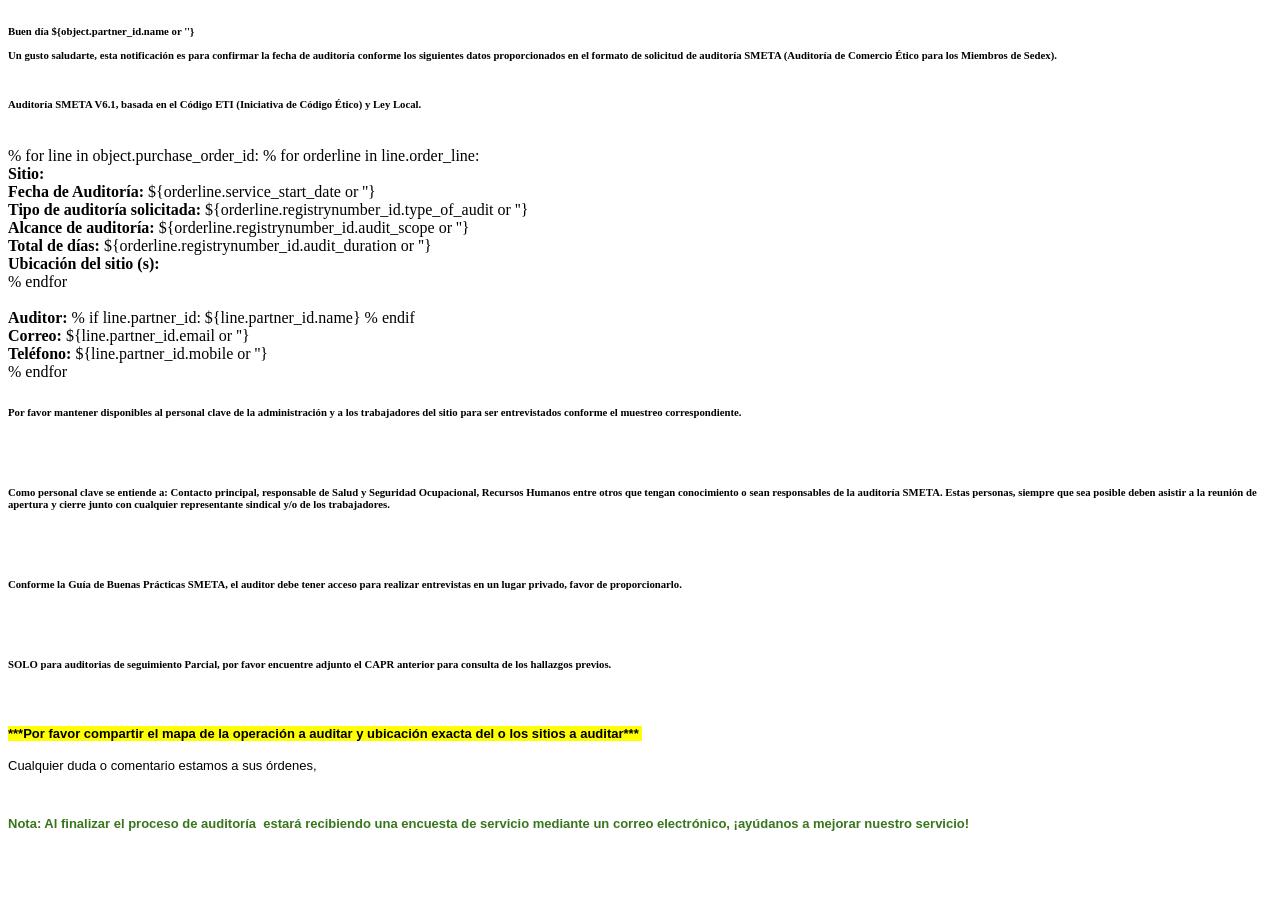
<file: addons/pao_survey_templates/SMETA_productivo.html>
<!DOCTYPE html>
<html lang="en">

<head>
    <meta charset="UTF-8">
    <meta http-equiv="X-UA-Compatible" content="IE=edge">
    <meta name="viewport" content="width=device-width, initial-scale=1.0">
    <title>Productivo</title>
</head>

<body>
    <div style="margin:0px;padding: 0px;">
        <h6>
            <font class="text-black">Buen día&nbsp;<b>${object.partner_id.name or ''} </b></font><br><br>Un gusto
            saludarte, esta notificación es para confirmar la fecha de auditoría conforme los siguientes datos
            proporcionados en el formato de solicitud de auditoría <b> SMETA (Auditoría de Comercio Ético para los
                Miembros de Sedex).</b>
            <br><br>
        </h6>

        <h6>Auditoría SMETA V6.1, basada en el Código ETI (Iniciativa de Código Ético) y Ley Local.<br><br></h6>


        <div style="display:table;">
            <div style="display:table-header-group;">
                <div style="display:table-row;">
                    <div style="display:table-cell;">
                        <font class="text-black"></font>
                    </div>
                    <div style="display:table-cell;">
                        <font class="text-black"></font>
                    </div>
                </div>
            </div>

            % for line in object.purchase_order_id:
            % for orderline in line.order_line:
            <div style="display:table-row;">
                <font class="text-black">
                    <div style="display:table-cell;">
                        <b>Sitio: </b>
                    </div>
                </font>
            </div>
            <div style="display:table-row;">
                <font class="text-black">
                    <div style="display:table-cell;">
                        <b>Fecha de Auditoría: </b>${orderline.service_start_date or ''}
                    </div>
                </font>
            </div>
            <div style="display:table-row;">
                <font class="text-black">
                    <div style="display:table-cell;">
                        <b>Tipo de auditoría solicitada: </b>${orderline.registrynumber_id.type_of_audit or ''}
                    </div>
                </font>
            </div>
            <div style="display:table-row;">
                <font class="text-black">
                    <div style="display:table-cell;">
                        <b>Alcance de auditoría: </b>${orderline.registrynumber_id.audit_scope or ''}
                    </div>
                </font>
            </div>
            <div style="display:table-row;">
                <font class="text-black">
                    <div style="display:table-cell;">
                        <b>Total de días: </b>${orderline.registrynumber_id.audit_duration or ''}
                    </div>
                </font>
            </div>
            <div style="display:table-row;">
                <font class="text-black">
                    <div style="display:table-cell;">
                        <b>Ubicación del sitio (s):</b>
                    </div>
                </font>
            </div>
            % endfor
            <div style="display:table-row;">
                <div style="display:table-cell;">
                    <br>
                    <font class="text-black"><b>Auditor: </b></font>
                    <font class="text-black">
                        % if line.partner_id:
                        ${line.partner_id.name}
                        % endif
                        &nbsp;
                    </font>
                    <br>
                </div>
            </div>
            <div style="display:table-row;">
                <div style="display:table-cell;">
                    <font class="text-black">
                        <b>Correo: </b>${line.partner_id.email or ''}
                    </font>
                </div>
            </div>
            <div style="display:table-row;">
                <div style="display:table-cell;">
                    <font class="text-black">
                        <b>Teléfono: </b>${line.partner_id.mobile or ''}
                    </font>
                </div>
            </div>
            % endfor

            <br>
            <h6><b>Por favor mantener disponibles al personal clave de la administración y a los trabajadores del sitio
                    para ser entrevistados conforme el muestreo correspondiente.</b></h6>
            <br>

            <h6><b>Como personal clave se entiende a:</b> Contacto principal, responsable de Salud y Seguridad
                Ocupacional, Recursos Humanos entre otros que tengan conocimiento o sean responsables de la auditoría
                SMETA. Estas personas, siempre que sea posible deben asistir a la reunión de apertura y cierre junto con
                cualquier representante sindical y/o de los trabajadores.</h6>
            <br>
            <h6>Conforme la Guía de Buenas Prácticas SMETA, el auditor debe tener acceso para realizar entrevistas en un
                lugar privado, favor de proporcionarlo.</h6>
            <br>
            <h6><b>SOLO para auditorias de seguimiento Parcial,</b> por favor encuentre adjunto el CAPR anterior para
                consulta de los hallazgos previos. </h6>
            <font class="text-black">
                <br>

                <p style="padding:0px;font-size: 13px;">
                    <font style="background-color:rgb(255, 255, 0);" class="text-black"><span
                            style="font-family:Roboto, &quot;Odoo Unicode Support Noto&quot;, sans-serif;font-size: small; font-weight: bolder; max-width: 100%; overflow-x: auto;"
                            class="bg-o-color-4">***Por favor compartir el mapa de la operación&nbsp;a auditar y
                            ubicación exacta del o los sitios a auditar***</span><span
                            style="font-family:Roboto, &quot;Odoo Unicode Support Noto&quot;, sans-serif;font-size: small;"
                            class="bg-o-color-4">&nbsp;</span><br></font><br><span
                        style="font-family:Roboto, &quot;Odoo Unicode Support Noto&quot;, sans-serif;font-size: small; font-style: inherit; font-variant-caps: inherit; font-variant-ligatures: inherit; font-weight: inherit; text-align: inherit;">Cualquier
                        duda o comentario estamos a sus órdenes, </span><br>
                </p>
                <p style="padding:0px;font-size: 13px;"><br></p>
                <p style="padding:0px;font-size: 13px;"><span
                        style="color:rgb(56, 118, 29);font-family: Roboto, &quot;Odoo Unicode Support Noto&quot;, sans-serif; font-size: small; font-weight: bolder; max-width: 100%; overflow-x: auto;"
                        class="bg-o-color-4">Nota: Al finalizar el proceso de&nbsp;auditoría&nbsp;&nbsp;estará
                        recibiendo una encuesta de servicio mediante un correo electrónico, ¡ayúdanos a mejorar nuestro
                        servicio!</span><br></p>
                &nbsp;
            </font>
        </div>
        <font class="text-black">
        </font>
    </div>
</body>

</html>
</file>
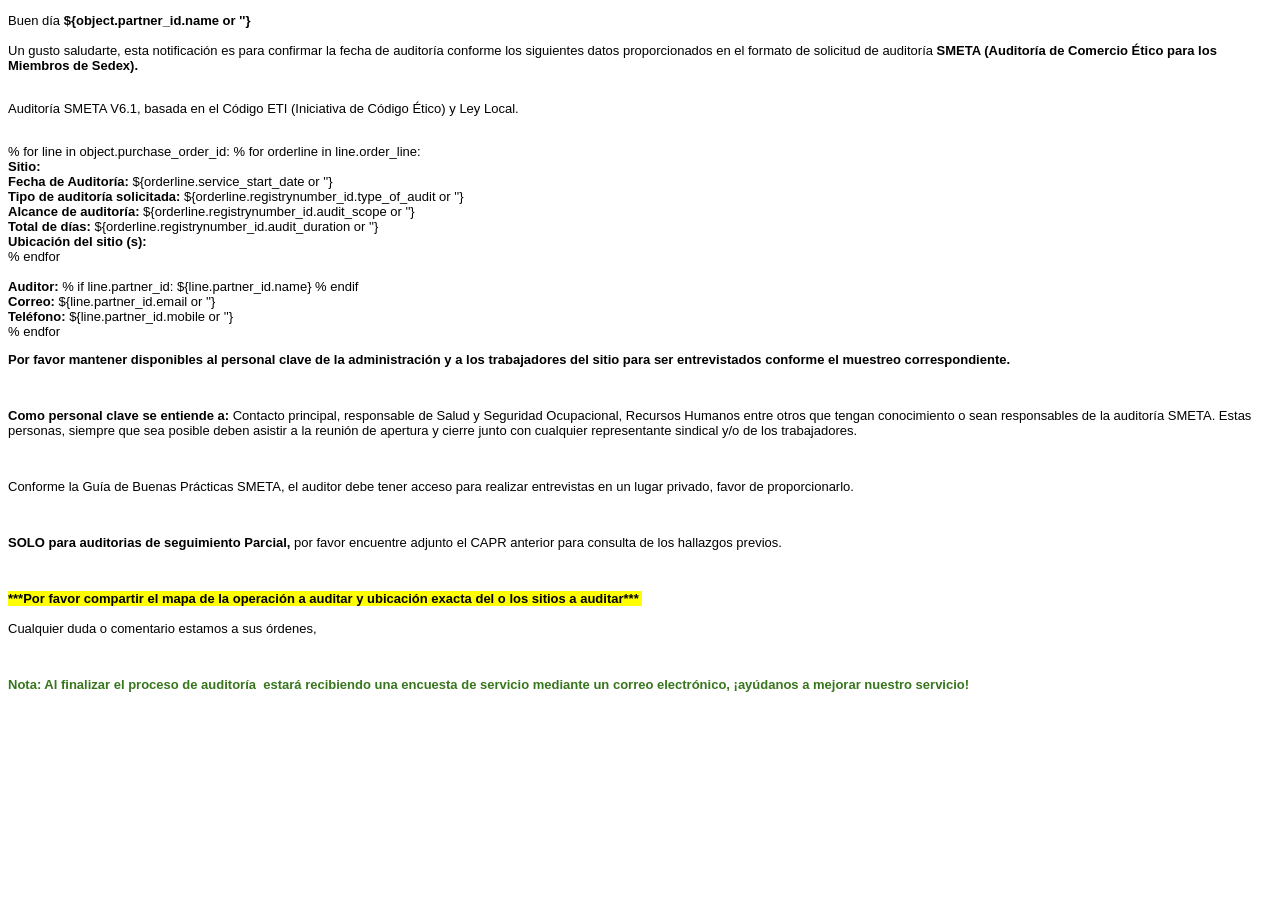
<file: addons/pao_survey_templates/SMETA_Test.html>
<!DOCTYPE html>
<html lang="en">

<head>
    <meta charset="UTF-8">
    <meta http-equiv="X-UA-Compatible" content="IE=edge">
    <meta name="viewport" content="width=device-width, initial-scale=1.0">
    <title>Test</title>
</head>

<body>
    <div style="margin:0px;padding: 0px;">
        <font class="text-black"
            style="font-family:Roboto, &quot;Odoo Unicode Support Noto&quot;, sans-serif;font-size: small; max-width: 100%; overflow-x: auto;">
            <p>
                Buen día&nbsp;<b>${object.partner_id.name or ''} </b><br><br>Un gusto
                saludarte, esta notificación es para confirmar la fecha de auditoría conforme los siguientes datos
                proporcionados en el formato de solicitud de auditoría <b> SMETA (Auditoría de Comercio Ético para los
                    Miembros de Sedex).</b>
                <br><br>
                </p>

            <p>Auditoría SMETA V6.1, basada en el Código ETI (Iniciativa de Código Ético) y Ley Local.<br><br></p>


            <div style="display:table;">
                <div style="display:table-header-group;">
                    <div style="display:table-row;">
                        <div style="display:table-cell;">
                        </div>
                        <div style="display:table-cell;">
                        </div>
                    </div>
                </div>

                % for line in object.purchase_order_id:
                % for orderline in line.order_line:
                <div style="display:table-row;">
                    <div style="display:table-cell;">
                        <b>Sitio: </b>
                    </div>
                </div>
                <div style="display:table-row;">
                    <div style="display:table-cell;">
                        <b>Fecha de Auditoría: </b>${orderline.service_start_date or ''}
                    </div>
                </div>
                <div style="display:table-row;">
                    <div style="display:table-cell;">
                        <b>Tipo de auditoría solicitada: </b>${orderline.registrynumber_id.type_of_audit or ''}
                    </div>
                </div>
                <div style="display:table-row;">
                    <div style="display:table-cell;">
                        <b>Alcance de auditoría: </b>${orderline.registrynumber_id.audit_scope or ''}
                    </div>
                </div>

                <div style="display:table-row;">
                    <div style="display:table-cell;">
                        <b>Total de días: </b>${orderline.registrynumber_id.audit_duration or ''}
                    </div>
                </div>
                <div style="display:table-row;">
                    <div style="display:table-cell;">
                        <b>Ubicación del sitio (s):</b>
                    </div>
                </div>
                % endfor
                <div style="display:table-row;">
                    <div style="display:table-cell;">
                        <br>
                        <b>Auditor: </b>
                        % if line.partner_id:
                        ${line.partner_id.name}
                        % endif
                        &nbsp;
                        <br>
                    </div>
                </div>
                <div style="display:table-row;">
                    <div style="display:table-cell;">
                        <b>Correo: </b>${line.partner_id.email or ''}
                    </div>
                </div>
                <div style="display:table-row;">
                    <div style="display:table-cell;">
                        <b>Teléfono: </b>${line.partner_id.mobile or ''}
                    </div>
                </div>
                % endfor

                <br>

                <p><b>Por favor mantener disponibles al personal clave de la administración y a los trabajadores del
                        sitio
                        para ser entrevistados conforme el muestreo correspondiente.</b></p>
                <br>

                <p><b>Como personal clave se entiende a:</b> Contacto principal, responsable de Salud y Seguridad
                    Ocupacional, Recursos Humanos entre otros que tengan conocimiento o sean responsables de la
                    auditoría
                    SMETA. Estas personas, siempre que sea posible deben asistir a la reunión de apertura y cierre junto
                    con
                    cualquier representante sindical y/o de los trabajadores.</p>
                <br>
                <p>Conforme la Guía de Buenas Prácticas SMETA, el auditor debe tener acceso para realizar entrevistas en
                    un
                    lugar privado, favor de proporcionarlo.</p>
                <br>
                <p><b>SOLO para auditorias de seguimiento Parcial,</b> por favor encuentre adjunto el CAPR anterior para
                    consulta de los hallazgos previos. </p>

                <br>

                <p style="padding:0px;font-size: 13px;">
                    <font style="background-color:rgb(255, 255, 0);" class="text-black"><span
                            style="font-family:Roboto, &quot;Odoo Unicode Support Noto&quot;, sans-serif;font-size: small; font-weight: bolder; max-width: 100%; overflow-x: auto;"
                            class="bg-o-color-4">***Por favor compartir el mapa de la operación&nbsp;a auditar y
                            ubicación exacta del o los sitios a auditar***</span><span
                            style="font-family:Roboto, &quot;Odoo Unicode Support Noto&quot;, sans-serif;font-size: small;"
                            class="bg-o-color-4">&nbsp;</span><br></font><br><span
                        style="font-family:Roboto, &quot;Odoo Unicode Support Noto&quot;, sans-serif;font-size: small; font-style: inherit; font-variant-caps: inherit; font-variant-ligatures: inherit; font-weight: inherit; text-align: inherit;">Cualquier
                        duda o comentario estamos a sus órdenes, </span><br>
                </p>
                <p style="padding:0px;font-size: 13px;"><br></p>
                <p style="padding:0px;font-size: 13px;"><span
                        style="color:rgb(56, 118, 29);font-family: Roboto, &quot;Odoo Unicode Support Noto&quot;, sans-serif; font-size: small; font-weight: bolder; max-width: 100%; overflow-x: auto;"
                        class="bg-o-color-4">Nota: Al finalizar el proceso de&nbsp;auditoría&nbsp;&nbsp;estará
                        recibiendo una encuesta de servicio mediante un correo electrónico, ¡ayúdanos a mejorar nuestro
                        servicio!</span><br></p>
                &nbsp;
            </div>
        </font>
    </div>
</body>

</html>
</file>
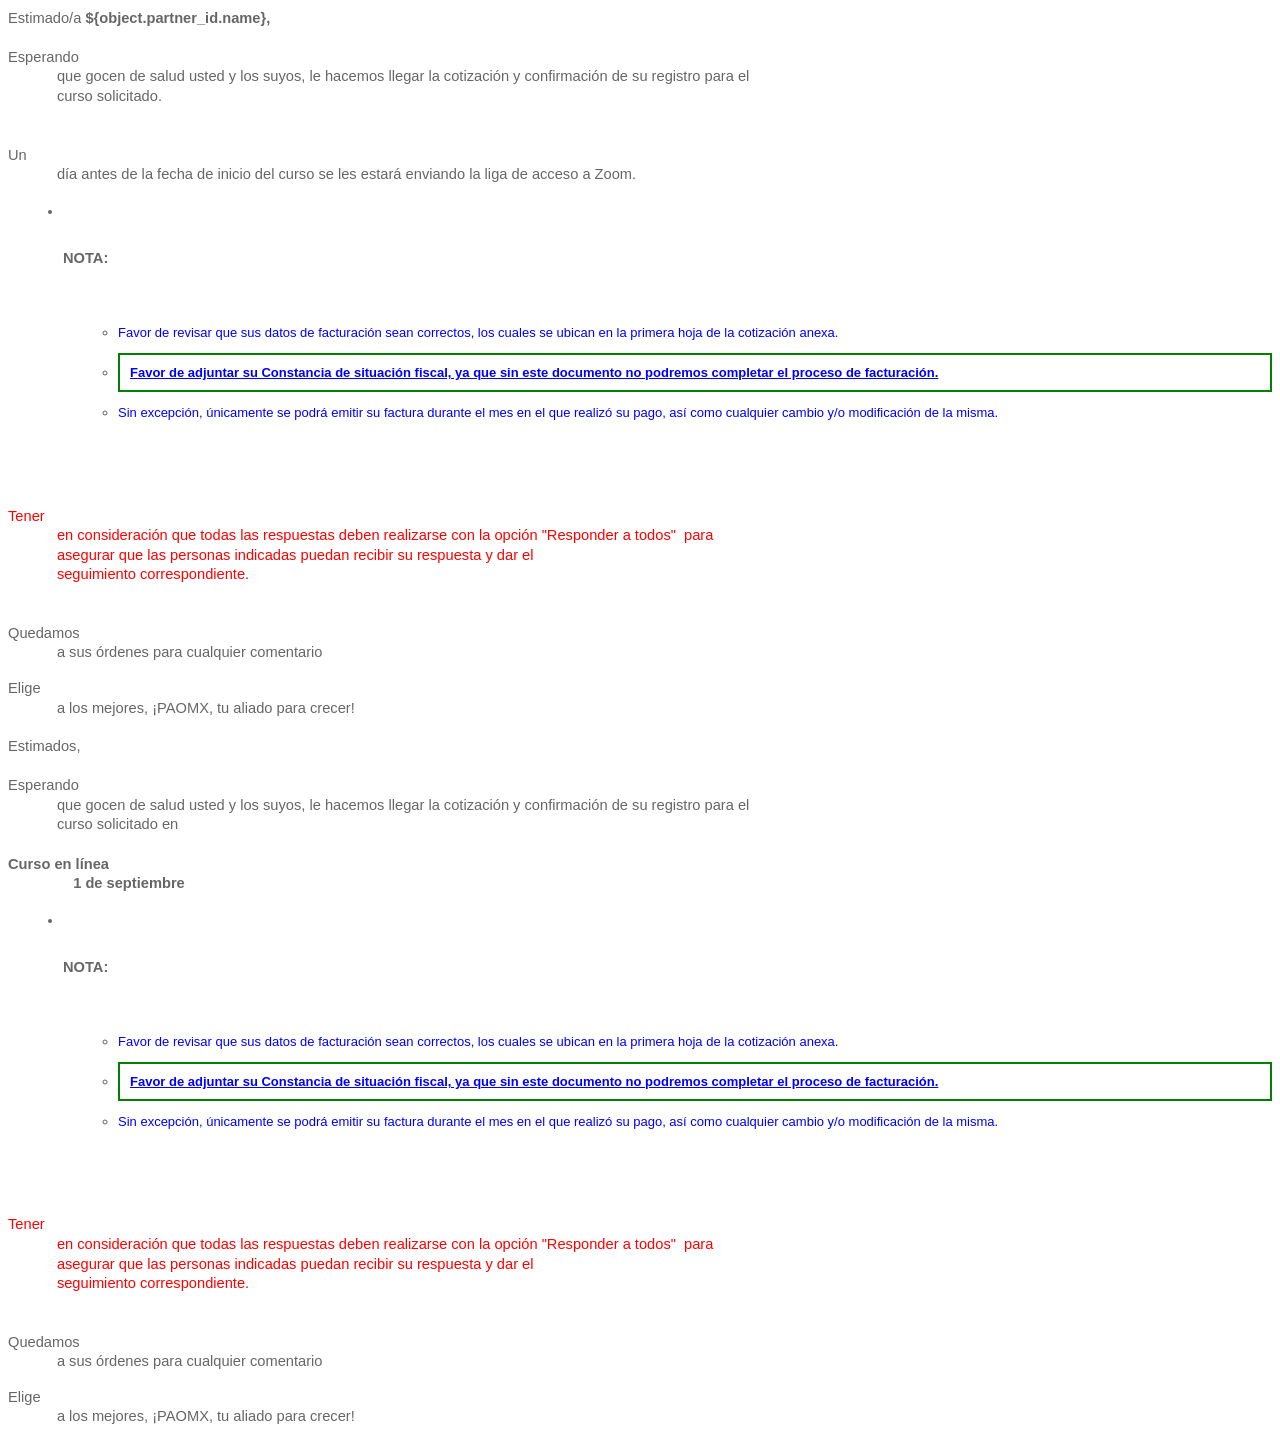
<file: addons/plantillas_tests/cotizacion_curso_privado.html>
<!DOCTYPE html>
<html lang="en">

<head>
    <meta charset="UTF-8">
    <meta http-equiv="X-UA-Compatible" content="IE=edge">
    <meta name="viewport" content="width=device-width, initial-scale=1.0">
    <title>Document</title>
</head>

<body>
    <p dir="ltr" style="line-height:1.2;background-color:#ffffff;margin-top:0pt;margin-bottom:0pt;"><span
            style="background-color:transparent;color:#666666; font-family:Arial; font-size:11pt; font-style:normal; font-variant:normal; font-weight:400; text-decoration:none; vertical-align:baseline; white-space:pre; white-space:pre-wrap;"><span
                style="font-family:&quot;Lucida Grande&quot;, Helvetica, Verdana, Arial, sans-serif;white-space: normal;">Estimado/a&nbsp;</span><span
                style="font-family:&quot;Lucida Grande&quot;, Helvetica, Verdana, Arial, sans-serif;white-space: normal; font-weight: bolder;">${object.partner_id.name},&nbsp;</span></span><br><br><span
            style="font-size:11pt;font-family:Arial;color:#666666;background-color:transparent;font-weight:400;font-style:normal;font-variant:normal;text-decoration:none;vertical-align:baseline;white-space:pre;white-space:pre-wrap;">Esperando
            que gocen de salud usted y los suyos, le hacemos llegar la cotización y confirmación de su registro para el
            curso solicitado.</span></p>
    <p dir="ltr" style="line-height:1.2;background-color:#ffffff;margin-top:0pt;margin-bottom:0pt;"><span
            style="font-size:11pt;font-family:Arial;color:#666666;background-color:transparent;font-weight:400;font-style:normal;font-variant:normal;text-decoration:none;vertical-align:baseline;white-space:pre;white-space:pre-wrap;"><br><br></span>
    </p>
    <p dir="ltr" style="line-height:1.2;background-color:#ffffff;margin-top:0pt;margin-bottom:0pt;"><span
            style="font-size:11pt;font-family:Arial;color:#666666;background-color:transparent;font-weight:400;font-style:normal;font-variant:normal;text-decoration:none;vertical-align:baseline;white-space:pre;white-space:pre-wrap;">Un
            día antes de la fecha de inicio del curso se les estará enviando la liga de acceso a Zoom.&nbsp;</span></p>
    <p dir="ltr" style="line-height:1.2;background-color:#ffffff;margin-top:0pt;margin-bottom:0pt;">&nbsp;</p>
    <ul style="margin-top:0;margin-bottom:0">
        <li dir="ltr"
            style="font-size:11pt;font-family:Arial; color:rgb(102, 102, 102); background-color:transparent; vertical-align:baseline; white-space:pre; margin-left:11.25pt">
            <p style=" font-weight:400; max-width:100%; white-space:normal"><span
                    style="font-weight:bolder;max-width:100%">NOTA:</span><br style="max-width:100%"></p>
            <ul
                style="margin-right:0px;margin-bottom:1rem; margin-left:0px; max-width:100%; font-family:&quot;Lucida Grande&quot;, Helvetica, Verdana, Arial, sans-serif; font-size:13px; white-space:normal">
                <li style="font-weight:400;margin-left:15px">
                    <p style=" max-width:100%">
                        <font style="max-width:100%" color="#0000ff">Favor de revisar que sus datos de facturación sean
                            correctos, los cuales se ubican en la primera hoja de la cotización anexa.</font>
                    </p>
                </li>
                <li style="margin-left:15px">
                    <p style=" max-width:100%; padding:10px; border:2px solid green">
                        <font style="max-width:100%" color="#0000ff"><b><u>Favor de adjuntar su Constancia de situación
                                    fiscal, ya que sin este documento no podremos completar el proceso de
                                    facturación.</u></b></font>
                    </p>
                </li>
                <li style="font-weight:400;margin-left:15px">
                    <p style=" max-width:100%">
                        <font style="max-width:100%" color="#0000ff">Sin excepción, únicamente se podrá emitir su
                            factura durante el mes en el que realizó su pago, así como cualquier cambio y/o modificación
                            de la misma.</font>
                    </p>
                </li>
            </ul>
        </li>
    </ul>

    <br>



    <p dir="ltr" style=" line-height:1.2; background-color:#ffffff; margin-top:0pt; margin-bottom:0pt">&nbsp;</p>
    <p dir="ltr"
        style=" line-height:1.2; text-align:justify; background-color:#ffffff; margin-top:0pt; margin-bottom:0pt"><span
            style="font-size:11pt;font-family:Arial; color:#ff0000; background-color:transparent; font-weight:400; text-decoration:none; vertical-align:baseline; white-space:pre-wrap">Tener
            en consideración que todas las respuestas deben realizarse con la opción "Responder a todos" &nbsp;para
            asegurar que las personas indicadas puedan recibir su respuesta y dar el
            seguimiento&nbsp;correspondiente.</span></p>
    <p dir="ltr" style=" line-height:1.2; background-color:#ffffff; margin-top:0pt; margin-bottom:0pt"><span
            style="font-size:11pt;font-family:Arial; color:#666666; background-color:transparent; font-weight:400; text-decoration:none; vertical-align:baseline; white-space:pre-wrap">&nbsp;</span>
    </p>
    <p dir="ltr" style=" line-height:1.2; background-color:#ffffff; margin-top:0pt; margin-bottom:0pt">&nbsp;</p>
    <p dir="ltr" style=" line-height:1.2; background-color:#ffffff; margin-top:0pt; margin-bottom:0pt"><span
            style="font-size:11pt;font-family:Arial; color:#666666; background-color:transparent; font-weight:400; text-decoration:none; vertical-align:baseline; white-space:pre-wrap">Quedamos
            a sus órdenes para cualquier comentario</span></p>
    <p style=" "><span id="docs-internal-guid-2ee2d0df-7fff-be02-0288-e8f24697cfc1"></span></p>
    <p dir="ltr" style=" line-height:1.2; background-color:#ffffff; margin-top:0pt; margin-bottom:0pt"><span
            style="font-size:11pt;font-family:Arial; color:#666666; background-color:transparent; font-weight:400; text-decoration:none; vertical-align:baseline; white-space:pre-wrap">Elige
            a los mejores, ¡PAOMX, tu aliado para crecer!</span></p>
    <p dir="ltr" style=" line-height:1.2; background-color:#ffffff; margin-top:0pt; margin-bottom:0pt"><br></p>


    <!-- Plantilla Generada por Brisa -->


    <p dir="ltr" style="margin:0pt 0px; line-height:1.2; background-color:rgb(255, 255, 255)"><span
            style="font-family:Arial;font-size:11pt; background-color:transparent; color:rgb(102, 102, 102); font-weight:400; text-decoration:none; vertical-align:baseline; white-space:pre-wrap"><span
                style="font-family:&quot;Lucida Grande&quot;, Helvetica, Verdana, Arial, sans-serif;white-space:normal">Estimados,&nbsp;</span></span><span
            style="font-family:&quot;Lucida Grande&quot;, Helvetica, Verdana, Arial, sans-serif;font-size:14.6667px"><b>&nbsp;</b></span><br><br><span
            style="font-family:Arial;font-size:11pt; color:rgb(102, 102, 102); background-color:transparent; font-weight:400; text-decoration:none; vertical-align:baseline; white-space:pre-wrap">Esperando
            que gocen de salud usted y los suyos, le hacemos llegar la cotización y confirmación de su registro para el
            curso solicitado en </span><br><span style="background-color:transparent;vertical-align:baseline"><b
                style="color:rgb(102, 102, 102); font-family:Arial; font-size:11pt; white-space:pre-wrap"><br></b><b
                style="color:rgb(102, 102, 102); font-family:Arial; font-size:11pt; white-space:pre-wrap">Curso en línea
                1 de septiembre<br></b></span><br></p>
    <ul style="margin-top:0;margin-bottom:0">
        <li dir="ltr"
            style="font-size:11pt;font-family:Arial; color:rgb(102, 102, 102); background-color:transparent; vertical-align:baseline; white-space:pre; margin-left:11.25pt">
            <p style=" font-weight:400; max-width:100%; white-space:normal"><span
                    style="font-weight:bolder;max-width:100%">NOTA:</span><br style="max-width:100%"></p>
            <ul
                style="margin-right:0px;margin-bottom:1rem; margin-left:0px; max-width:100%; font-family:&quot;Lucida Grande&quot;, Helvetica, Verdana, Arial, sans-serif; font-size:13px; white-space:normal">
                <li style="font-weight:400;margin-left:15px">
                    <p style=" max-width:100%">
                        <font style="max-width:100%" color="#0000ff">Favor de revisar que sus datos de facturación sean
                            correctos, los cuales se ubican en la primera hoja de la cotización anexa.</font>
                    </p>
                </li>
                <li style="margin-left:15px">
                    <p style=" max-width:100%; padding:10px; border:2px solid green">
                        <font style="max-width:100%" color="#0000ff"><b><u>Favor de adjuntar su Constancia de situación
                                    fiscal, ya que sin este documento no podremos completar el proceso de
                                    facturación.</u></b></font>
                    </p>
                </li>
                <li style="font-weight:400;margin-left:15px">
                    <p style=" max-width:100%">
                        <font style="max-width:100%" color="#0000ff">Sin excepción, únicamente se podrá emitir su
                            factura durante el mes en el que realizó su pago, así como cualquier cambio y/o modificación
                            de la misma.</font>
                    </p>
                </li>
            </ul>
        </li>
    </ul>

    <br>



    <p dir="ltr" style=" line-height:1.2; background-color:#ffffff; margin-top:0pt; margin-bottom:0pt">&nbsp;</p>
    <p dir="ltr"
        style=" line-height:1.2; text-align:justify; background-color:#ffffff; margin-top:0pt; margin-bottom:0pt"><span
            style="font-size:11pt;font-family:Arial; color:#ff0000; background-color:transparent; font-weight:400; text-decoration:none; vertical-align:baseline; white-space:pre-wrap">Tener
            en consideración que todas las respuestas deben realizarse con la opción "Responder a todos" &nbsp;para
            asegurar que las personas indicadas puedan recibir su respuesta y dar el
            seguimiento&nbsp;correspondiente.</span></p>
    <p dir="ltr" style=" line-height:1.2; background-color:#ffffff; margin-top:0pt; margin-bottom:0pt"><span
            style="font-size:11pt;font-family:Arial; color:#666666; background-color:transparent; font-weight:400; text-decoration:none; vertical-align:baseline; white-space:pre-wrap">&nbsp;</span>
    </p>
    <p dir="ltr" style=" line-height:1.2; background-color:#ffffff; margin-top:0pt; margin-bottom:0pt">&nbsp;</p>
    <p dir="ltr" style=" line-height:1.2; background-color:#ffffff; margin-top:0pt; margin-bottom:0pt"><span
            style="font-size:11pt;font-family:Arial; color:#666666; background-color:transparent; font-weight:400; text-decoration:none; vertical-align:baseline; white-space:pre-wrap">Quedamos
            a sus órdenes para cualquier comentario</span></p>
    <p style=" "><span id="docs-internal-guid-2ee2d0df-7fff-be02-0288-e8f24697cfc1"></span></p>
    <p dir="ltr" style=" line-height:1.2; background-color:#ffffff; margin-top:0pt; margin-bottom:0pt"><span
            style="font-size:11pt;font-family:Arial; color:#666666; background-color:transparent; font-weight:400; text-decoration:none; vertical-align:baseline; white-space:pre-wrap">Elige
            a los mejores, ¡PAOMX, tu aliado para crecer!</span></p>
    <p dir="ltr" style=" line-height:1.2; background-color:#ffffff; margin-top:0pt; margin-bottom:0pt"><br></p>
</body>

</html>
</file>
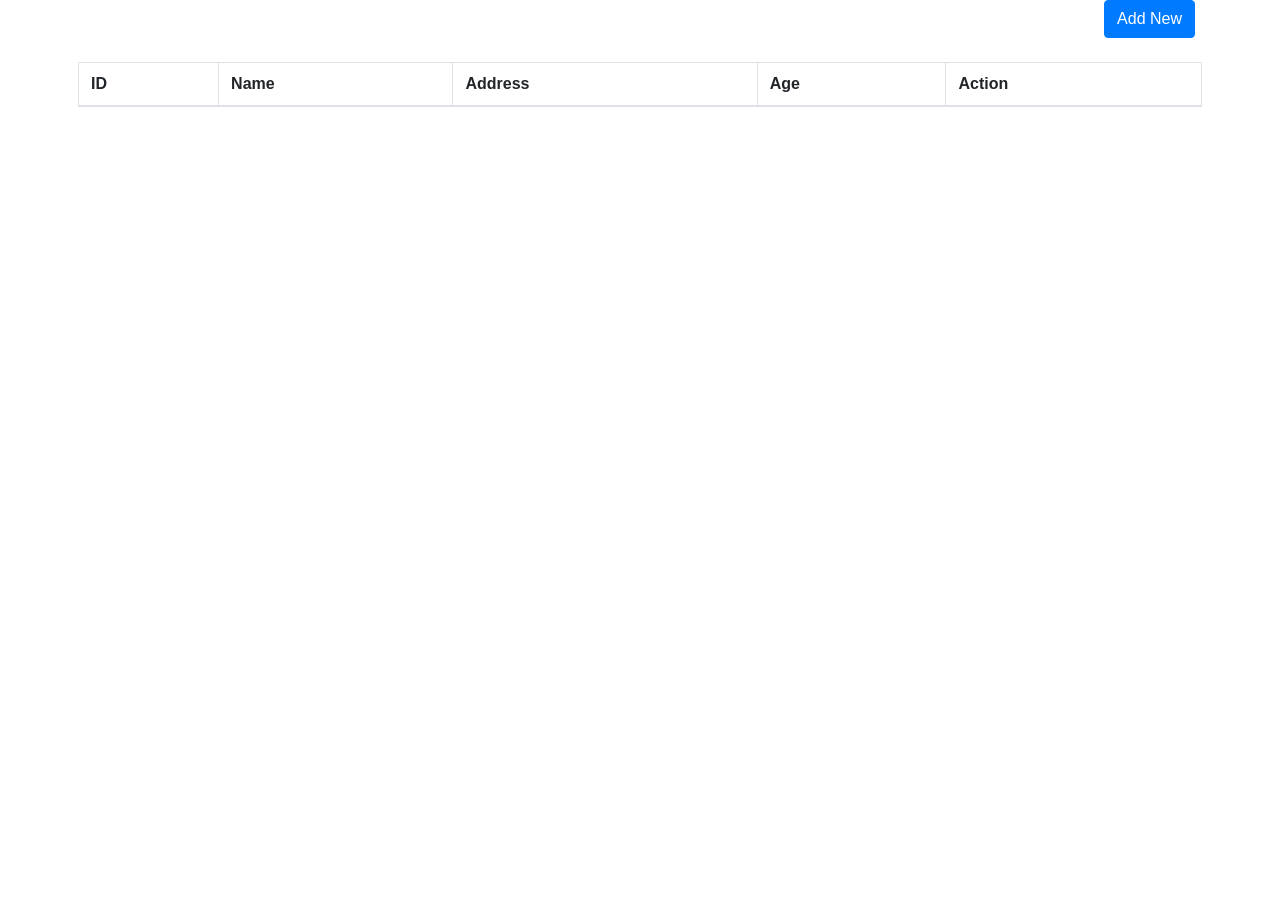
<file: addons/plantillas_tests/jquery_table_test 2.html>
<html lang="en">

<head>
    <title>CRUD Table jQuery</title>
    <meta charset="utf-8">
    <meta name="viewport" content="width=device-width, initial-scale=1">
    <link rel="stylesheet" href="https://maxcdn.bootstrapcdn.com/bootstrap/4.5.2/css/bootstrap.min.css">
    <script src="https://ajax.googleapis.com/ajax/libs/jquery/3.5.1/jquery.min.js"></script>
</head>

<body>
    <script>
        $(function () {
            let myEmptyRow = []
            let myButtons = {};

            function getNewButtons() {
                myButtons = {
                    edit: [
                        $("<button>", {
                            class: "btn btn-success btn-sm btn-edit"
                        }).html("Edit"),
                        $("<button>", {
                            class: "btn btn-danger btn-sm"
                        }).html("Delete")
                    ],
                    update: [
                        $("<button>", {
                            class: "btn btn-success btn-sm btn-save"
                        }).html("Update"),
                        $("<button>", {
                            class: "btn btn-danger btn-sm"
                        }).html("Delete")
                    ]
                }
            }

            function getNewEmptyRow() {
                myEmptyRow = [{
                    class: "tdID",
                    content: $("<input>", {
                        type: "text",
                        class: "form-control txtID"
                    })
                }, {
                    class: "tdName",
                    content: $("<input>", {
                        type: "text",
                        class: "form-control txtName"
                    })
                }, {
                    class: "tdAddress",
                    content: $("<input>", {
                        type: "text",
                        class: "form-control txtAddress"
                    })
                }, {
                    class: "tdAge",
                    content: $("<input>", {
                        type: "text",
                        class: "form-control txtAge"
                    })
                }, {
                    class: "tdAction",
                    content: [
                        $("<button>", {
                            class: "btn btn-sm btn-success btn-save"
                        }).html("Save"),
                        $("<button>", {
                            class: "btn btn-sm btn-success btn-cancel"
                        }).html("Delete")
                    ]
                }]
            }

            function getStore(index) {
                console.log("Get data for " + index);
                return JSON.parse(localStorage.getItem(index));
            }

            function saveStore(index, data) {
                console.log("Saving Data to " + index) //, data);
                localStorage.setItem(index, JSON.stringify(data));
            }

            function deleteStore(index) {
                console.log("Deleting Data for " + index);
                localStorage.removeItem(index);
            }

            function addRow(target, data, empty) {
                debugger;
                getNewButtons();
                getNewEmptyRow();
                if (target == undefined) {
                    target = $("table:eq(0)");
                }
                if (empty == undefined) {
                    empty = false;
                }
                if (data == null) {
                    return false;
                }
                console.log("Add Row to " + target.attr("id")) //, empty);
                if (empty && $("tbody tr").length === 0) {
                    $("tbody", target).html("");
                }
                var row = $("<tr>").appendTo($("tbody", target));
                if (data == undefined) {
                    // Add Empty Row
                    $("<td>", {
                        colspan: 4,
                        class: "text-center"
                    }).appendTo(row);
                } else {
                    row.addClass("trNewRow");
                    $.each(data, function (i, cell) {
                        $("<td>", {
                            class: cell.class
                        }).append(cell.content).appendTo(row);
                    });
                }

                //console.log(data,data.length);
                if (data.length == 4) {
                    $("<td>", {
                        class: "tdAction"
                    }).append(myButtons.edit).appendTo(row);
                }
                return row;
            }

            function saveRow(row) {
                if (row == undefined) {
                    return false;
                }
                getNewButtons();
                getNewEmptyRow();
                debugger
                const rowData = [{
                    class: "tdID",
                    content: $(".txtID", row).val()
                }, {
                    class: "tdName",
                    content: $(".txtName", row).val()
                }, {
                    class: "tdAddress",
                    content: $(".txtAddress", row).val()
                }, {
                    class: "tdAge",
                    content: $(".txtAge", row).val()
                }];
                $.each(rowData, function (i, c) {
                    $("." + c.class, row).html(c.content);
                });
                $(".tdAction", row).html(myButtons.edit);
                saveStore("row-" + row.index(), rowData);
            }

            function init() {
                if (localStorage.length == 0) {
                    addRow($("#tblData"));
                } else {
                    console.log("Found Local Storage. Rows: " + localStorage.length);
                    $.each(localStorage, function (k, o) {
                        const rowData = getStore(k);
                        //console.log(k, rowData);
                        addRow($("#tblData"), rowData);
                    });
                }
            }

            init();

            $("#btnAdd").click(function () {
                addRow($("#tblData"), myEmptyRow, myButtons, $("#tblData tbody tr td").length == 1 ? true : false);
            });

            $('#tblData').on('click', '.btn-save', function () {
                saveRow($(this).closest("tr"));
            });

            $('#tblData').on('click', '.btn-danger, .btn-cancel', function () {
                // registering function for delete button
                deleteStore("row-" + $(this).closest("tr").index());
                $(this).closest("tr").remove();
                if ($("#tblData tbody tr").length == 0) {
                    addRow($("#tblData "));
                }
            });

            $('#tblData').on('click', '.btn-edit', function () {
                const row = $(this).closest("tr");
                $(".tdID", row).html("<input type='text' value='" + $(".tdID", row).html() + "' class='form-control txtID' />");
                $(".tdName", row).html("<input type='text' value='" + $(".tdName", row).html() + "' class='form-control txtName' />");
                $(".tdAddress", row).html("<input type='text' value='" + $(".tdAddress", row).html() + "' class='form-control txtAddress' />");
                $(".tdAge", row).html("<input type='text' value='" + $(".tdAge", row).html() + "' class='form-control txtAge' />");
                $(".tdAction", row).html(myButtons.update);
            });

        });
    </script>
    <div class="container">
        <div class="row">
            <div class="col-md-12 text-right">
                <input type="button" id="btnAdd" class="btn btn-primary para" value="Add New" />
            </div>
        </div>

        <div class="row pt-3">
            <div class="col-md-12 col-sm-12 col-12 p-2 ">
                <table id="tblData" class="table table-bordered table-hover table-striped">
                    <thead>
                        <tr id="headings">
                            <th class="schedule-color heading">ID</th>
                            <th class="schedule-color heading">Name</th>
                            <th class="schedule-color heading">Address</th>
                            <th class="schedule-color heading">Age</th>
                            <th class="tdaction">Action</th>
                        </tr>
                    </thead>
                    <tbody class="searchable">
                    </tbody>
                </table>
            </div>
        </div>
    </div>

</body>

</html>
</file>
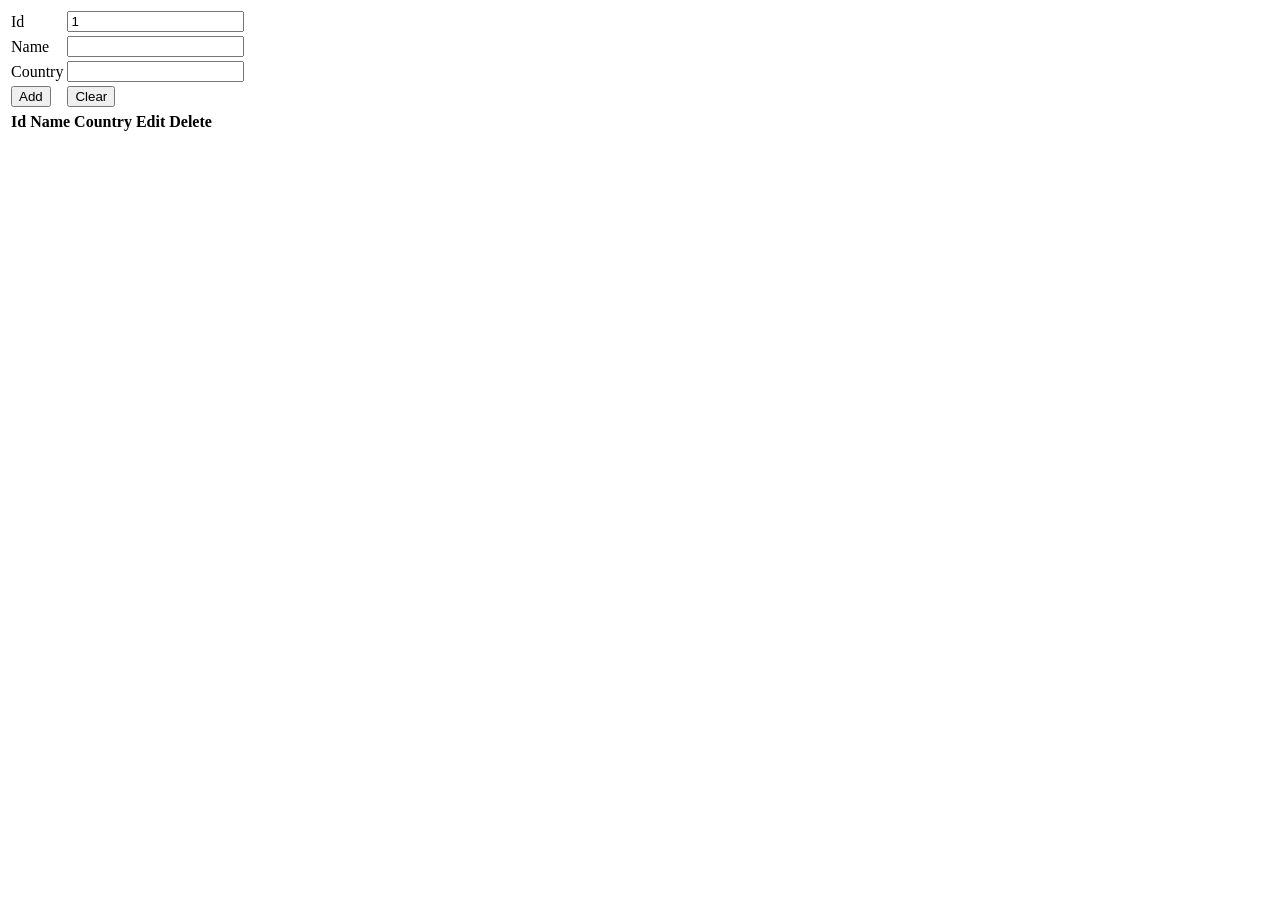
<file: addons/plantillas_tests/jquery_table_test.html>
<html>
<head>
    <meta charset="utf-8" />
    <title></title>
</head>
<body>
    <input type="hidden" id="hfRowIndex" value="" />
    <table class="table">
        <tr>
            <td>Id</td>
            <td>
                <input type="text" name="Id" id="txtId" value="1" />
            </td>
        </tr>
        <tr>
            <td>Name</td>
            <td>
                <input type="text" name="Name" id="txtName" value="" />
            </td>
        </tr>
        <tr>
            <td>Country</td>
            <td>
                <input type="text" name="Country" id="txtCountry" value="" />
            </td>
        </tr>
        <tr>
            <td>
                <button type='button' id='btnAdd'>Add</button>
                <button type='button' id='btnUpdate' style="display: none;">Update</button>
            </td>
            <td>
                <button type='button' id='btnClear'>Clear</button>
            </td>
        </tr>
    </table>
    <table id="tblCustomers" class="table">
        <thead>
            <tr>
                <th>Id</th>
                <th>Name</th>
                <th>Country</th>
                <th>Edit</th>
                <th>Delete</th>
            </tr>
        </thead>
        <tbody></tbody>
    </table>
    <script type="text/javascript" src="https://ajax.googleapis.com/ajax/libs/jquery/1.8.3/jquery.min.js"></script>
    <script type="text/javascript">
        $(function () {
            $('#btnAdd').on('click', function () {
                var name, country, id;
                id = $("#txtId").val();
                name = $("#txtName").val();
                country = $("#txtCountry").val();

                var edit = "<a class='edit' href='JavaScript:void(0);' >Edit</a>";
                var del = "<a class='delete' href='JavaScript:void(0);'>Delete</a>";

                if (name == "" || country == "") {
                    alert("Name and Country fields required!");
                } else {
                    var table = "<tr><td>" + id + "</td><td>" + name + "</td><td>" + country + "</td><td>" + edit + "</td><td>" + del + "</td></tr>";
                    $("#tblCustomers").append(table);
                }
                id = $("#txtId").val("");
                name = $("#txtName").val("");
                country = $("#txtCountry").val("");
                Clear();
            });

            $('#btnUpdate').on('click', function () {
                var name, country, id;
                id = $("#txtId").val();
                name = $("#txtName").val();
                country = $("#txtCountry").val();

                $('#tblCustomers tbody tr').eq($('#hfRowIndex').val()).find('td').eq(1).html(name);
                $('#tblCustomers tbody tr').eq($('#hfRowIndex').val()).find('td').eq(2).html(country)

                $('#btnAdd').show();
                $('#btnUpdate').hide();
                Clear();
            });

            $("#tblCustomers").on("click", ".delete", function (e) {
                if (confirm("Are you sure want to delete this record!")) {
                    $(this).closest('tr').remove();
                } else {
                    e.preventDefault();
                }
            });

            $('#btnClear').on('click', function () {
                Clear();
            });

            $("#tblCustomers").on("click", ".edit", function (e) {
                var row = $(this).closest('tr');
                $('#hfRowIndex').val($(row).index());
                var td = $(row).find("td");
                $('#txtId').val($(td).eq(0).html());
                $('#txtName').val($(td).eq(1).html());
                $('#txtCountry').val($(td).eq(2).html());
                $('#btnAdd').hide();
                $('#btnUpdate').show();
            });
        });
        function Clear() {
            $("#txtId").val("");
            $("#txtName").val("");
            $("#txtCountry").val("");
            $("#hfRowIndex").val("");
        }
    </script>
</body>
</html>
</file>
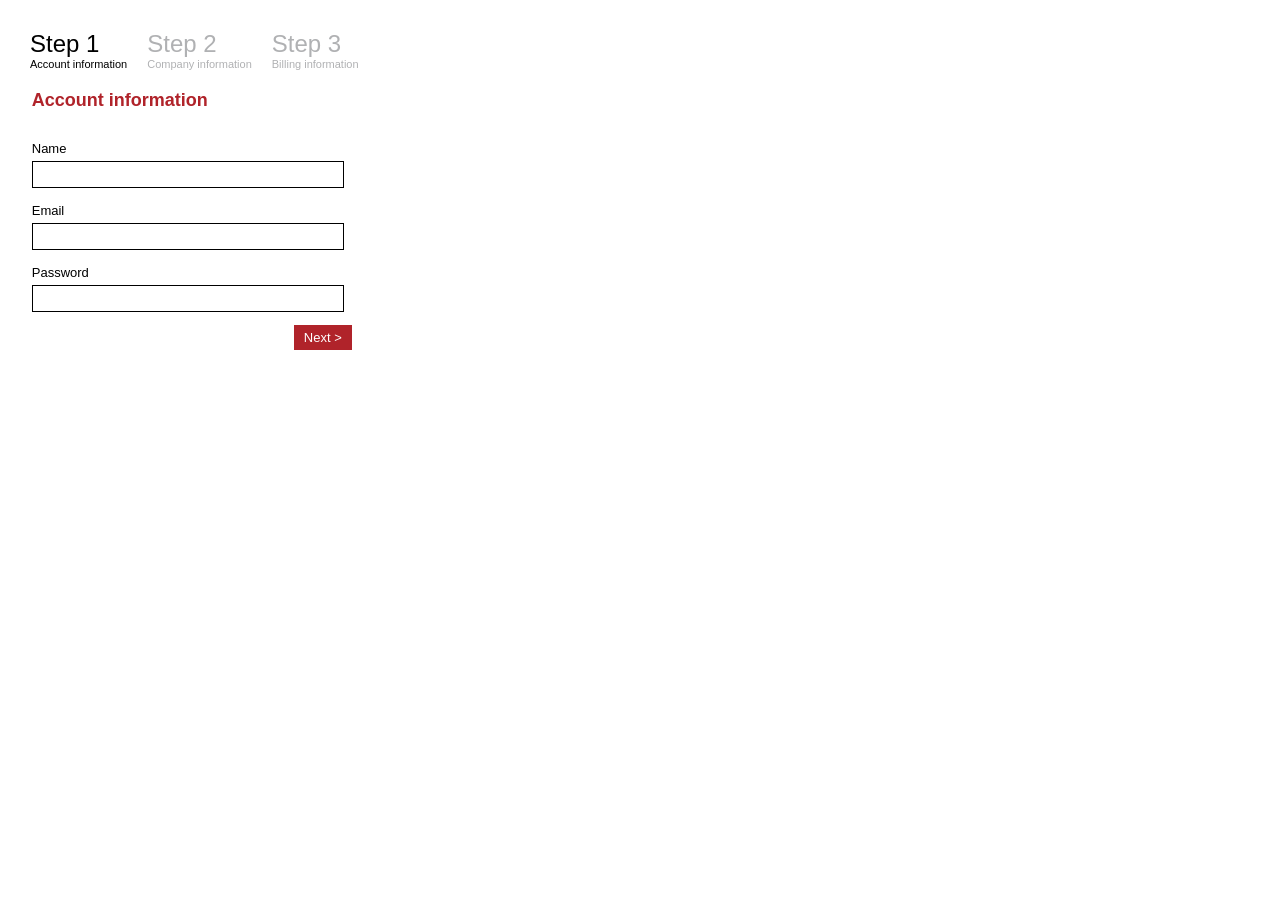
<file: addons/plantillas_tests/form_design/form.html>
<!DOCTYPE html>
<html lang="en">

<head>
    <meta charset="UTF-8">
    <meta http-equiv="X-UA-Compatible" content="IE=edge">
    <meta name="viewport" content="width=device-width, initial-scale=1.0">
    <link rel="stylesheet" href="form.css">
    <script src="https://ajax.googleapis.com/ajax/libs/jquery/2.1.3/jquery.min.js"></script>
    <script>

        $(document).ready(function () {
            $("#SignupForm").formToWizard({ submitButton: 'SaveAccount' })
        });


        (function ($) {
            $.fn.formToWizard = function (options) {
                options = $.extend({
                    submitButton: ""
                }, options);

                var element = this;

                var steps = $(element).find("fieldset");
                var count = steps.size();
                var submmitButtonName = "#" + options.submitButton;
                $(submmitButtonName).hide();

                // 2
                $(element).before("<ul id='steps'></ul>");

                steps.each(function (i) {
                    $(this).wrap("<div id='step" + i + "'></div>");
                    $(this).append("<p id='step" + i + "commands'></p>");

                    // 2
                    var name = $(this).find("legend").html();
                    $("#steps").append("<li id='stepDesc" + i + "'>Step " + (i + 1) + "<span>" + name + "</span></li>");

                    if (i == 0) {
                        createNextButton(i);
                        selectStep(i);
                    }
                    else if (i == count - 1) {
                        $("#step" + i).hide();
                        createPrevButton(i);
                    }
                    else {
                        $("#step" + i).hide();
                        createPrevButton(i);
                        createNextButton(i);
                    }
                });

                function createPrevButton(i) {
                    var stepName = "step" + i;
                    $("#" + stepName + "commands").append("<a href='#' id='" + stepName + "Prev' class='prev'>< Back</a>");

                    $("#" + stepName + "Prev").bind("click", function (e) {
                        $("#" + stepName).hide();
                        $("#step" + (i - 1)).show();
                        $(submmitButtonName).hide();
                        selectStep(i - 1);
                    });
                }

                function createNextButton(i) {
                    var stepName = "step" + i;
                    $("#" + stepName + "commands").append("<a href='#' id='" + stepName + "Next' class='next'>Next ></a>");

                    $("#" + stepName + "Next").bind("click", function (e) {
                        $("#" + stepName).hide();
                        $("#step" + (i + 1)).show();
                        if (i + 2 == count)
                            $(submmitButtonName).show();
                        selectStep(i + 1);
                    });
                }

                function selectStep(i) {
                    $("#steps li").removeClass("current");
                    $("#stepDesc" + i).addClass("current");
                }

            }
        })(jQuery); 
    </script>
    <title>Document</title>
</head>

<body>

    <form id="SignupForm" action="">
        <fieldset>
            <legend> Account information</legend>
            <label for="Name">Name</label>
            <input id="Name" type="text" />
            <label for="Email">Email</label>
            <input id="Email" type="text" />
            <label for="Password">Password</label>
            <input id="Password" type="password" />
        </fieldset>
        <fieldset>
            <legend> Company information</legend>
            <label for="CompanyName">Company Name</label>
            <input id="CompanyName" type="text" />
            <label for="Website">Website</label>
            <input id="Website" type="text" />
            <label for="CompanyEmail">CompanyEmail</label>
            <input id="CompanyEmail" type="text" />
        </fieldset>
        <fieldset>
            <legend> Billing information</legend>
            <label for="NameOnCard">Name on Card</label>
            <input id="NameOnCard" type="text" />
            <label for="CardNumber">Card Number</label>
            <input id="CardNumber" type="text" />
            <label for="CreditcardMonth">Expiration</label>
            <select id="CreditcardMonth">
                <option value="1">1</option>
                <option value="2">2</option>
                <option value="3">3</option>
                <option value="4">4</option>
                <option value="5">5</option>
                <option value="6">6</option>
            </select>
            <select id="CreditcardYear">
                <option value="2009">2009</option>
                <option value="2010">2010</option>
                <option value="2011">2011</option>

            </select>
            <label for="Address1">Address 1</label>
            <input id="Address1" type="text" />
            <label for="Address2">Address 2</label>
            <input id="Address2" type="text" />
            <label for="City">City</label>
            <input id="City" type="text" />
            <label for="City">City</label>
            <select id="Country">
                <option value="CA">Canada</option>
                <option value="US">United States of America</option>
                <option value="GB">United Kingdom (Great Britain)</option>
            </select>
        </fieldset>
        <p>
            <input id="SaveAccount" type="button" value="Submit form" />
        </p>
    </form>
    </div>
</body>

</html>
</file>
<file: addons/plantillas_tests/form_design/form.css>
body { font-family:Lucida Sans, Arial, Helvetica, Sans-Serif; font-size:13px; margin:20px;}
        #main { width:960px; margin: 0px auto; border:solid 1px #b2b3b5; -moz-border-radius:10px; padding:20px; background-color:#f6f6f6;}
        #header { text-align:center; border-bottom:solid 1px #b2b3b5; margin: 0 0 20px 0; }
        fieldset { border:none; width:320px;}
        legend { font-size:18px; margin:0px; padding:10px 0px; color:#b0232a; font-weight:bold;}
        label { display:block; margin:15px 0 5px;}
        input[type=text], input[type=password] { width:300px; padding:5px; border:solid 1px #000;}
        .prev, .next { background-color:#b0232a; padding:5px 10px; color:#fff; text-decoration:none;}
        .prev:hover, .next:hover { background-color:#000; text-decoration:none;}
        .prev { float:left;}
        .next { float:right;}
        #steps { list-style:none; width:100%; overflow:hidden; margin:0px; padding:0px;}
        #steps li {font-size:24px; float:left; padding:10px; color:#b0b1b3;}
        #steps li span {font-size:11px; display:block;}
        #steps li.current { color:#000;}
        #makeWizard { background-color:#b0232a; color:#fff; padding:5px 10px; text-decoration:none; font-size:18px;}
        #makeWizard:hover { background-color:#000;}
</file>
